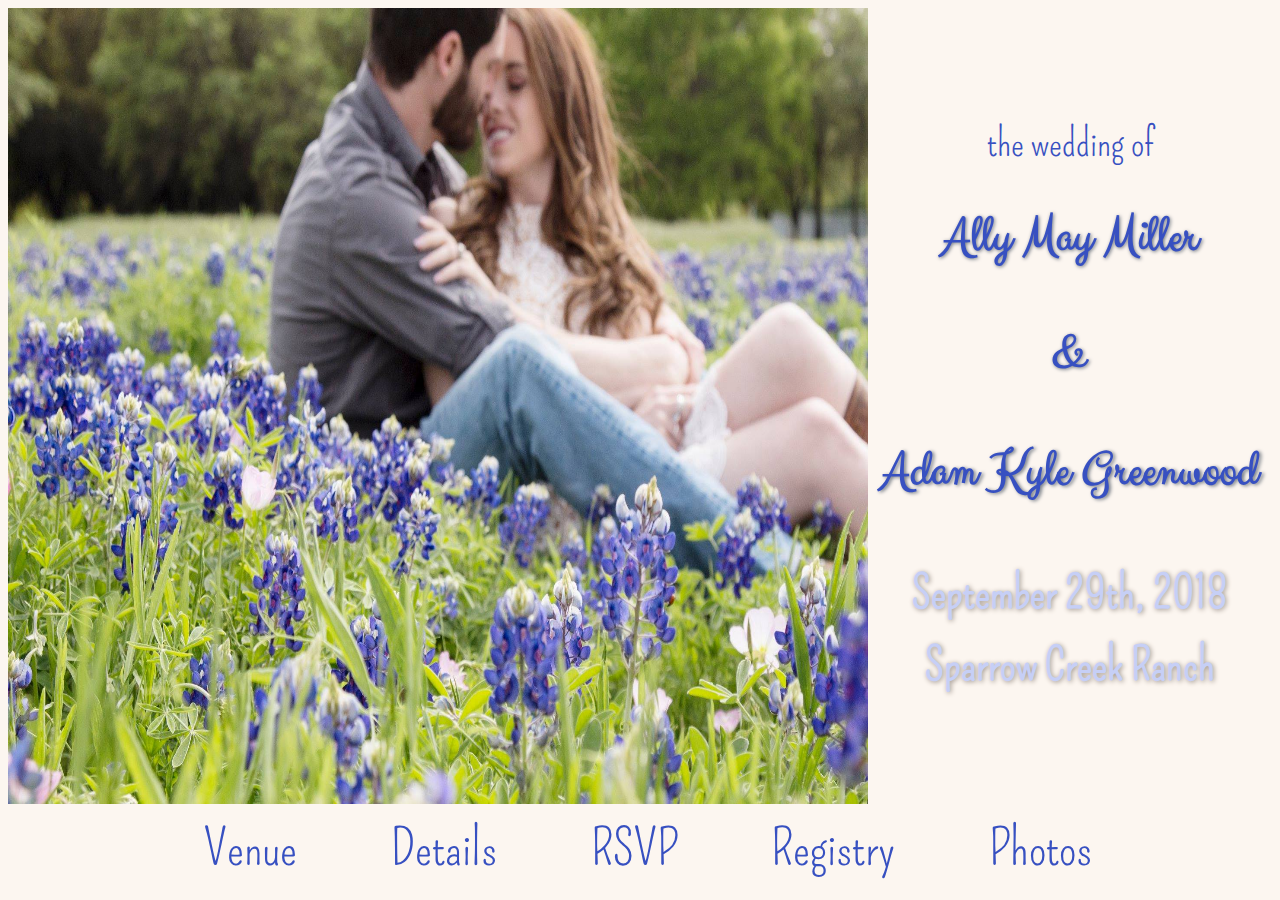
<file: index.html>
<html>
	<link rel="stylesheet" href="index.css">
	<title> Greenwoods Wedding </title>
	<link href="https://fonts.googleapis.com/css?family=Clicker+Script|Open+Sans+Condensed:300|Pompiere|Raleway|Saira+Extra+Condensed|Wire+One" rel="stylesheet">
	<meta name="viewport" content="width=device-width, initial-scale=1.0">
	<div class=head>
		<div class=flower>
			<img src="bluebonnet1.jpg" class=fill>
		</div>
		<div class=info>
			<div class=infoinner>
				<div class=weddingof>the wedding of</div>
				<h1>Ally May Miller<br>&<br>Adam Kyle Greenwood</h1>
				<h2 class=whenwhere>September 29th, 2018</h2>
				<h3 class=whenwhere>Sparrow Creek Ranch</h3>
			</div>
		</div>
	</div>
	<div class=navbar>
		<a class=navbutton href="venue.html">Venue</a>
		<a class=navbutton href="details2.html">Details</a>
		<a class=navbutton href="rsvp.html">RSVP</a>
		<a class=navbutton href="registry.html">Registry</a>
		<a class=navbutton href="photos.html">Photos</a>
	</div>
</html>
</file>
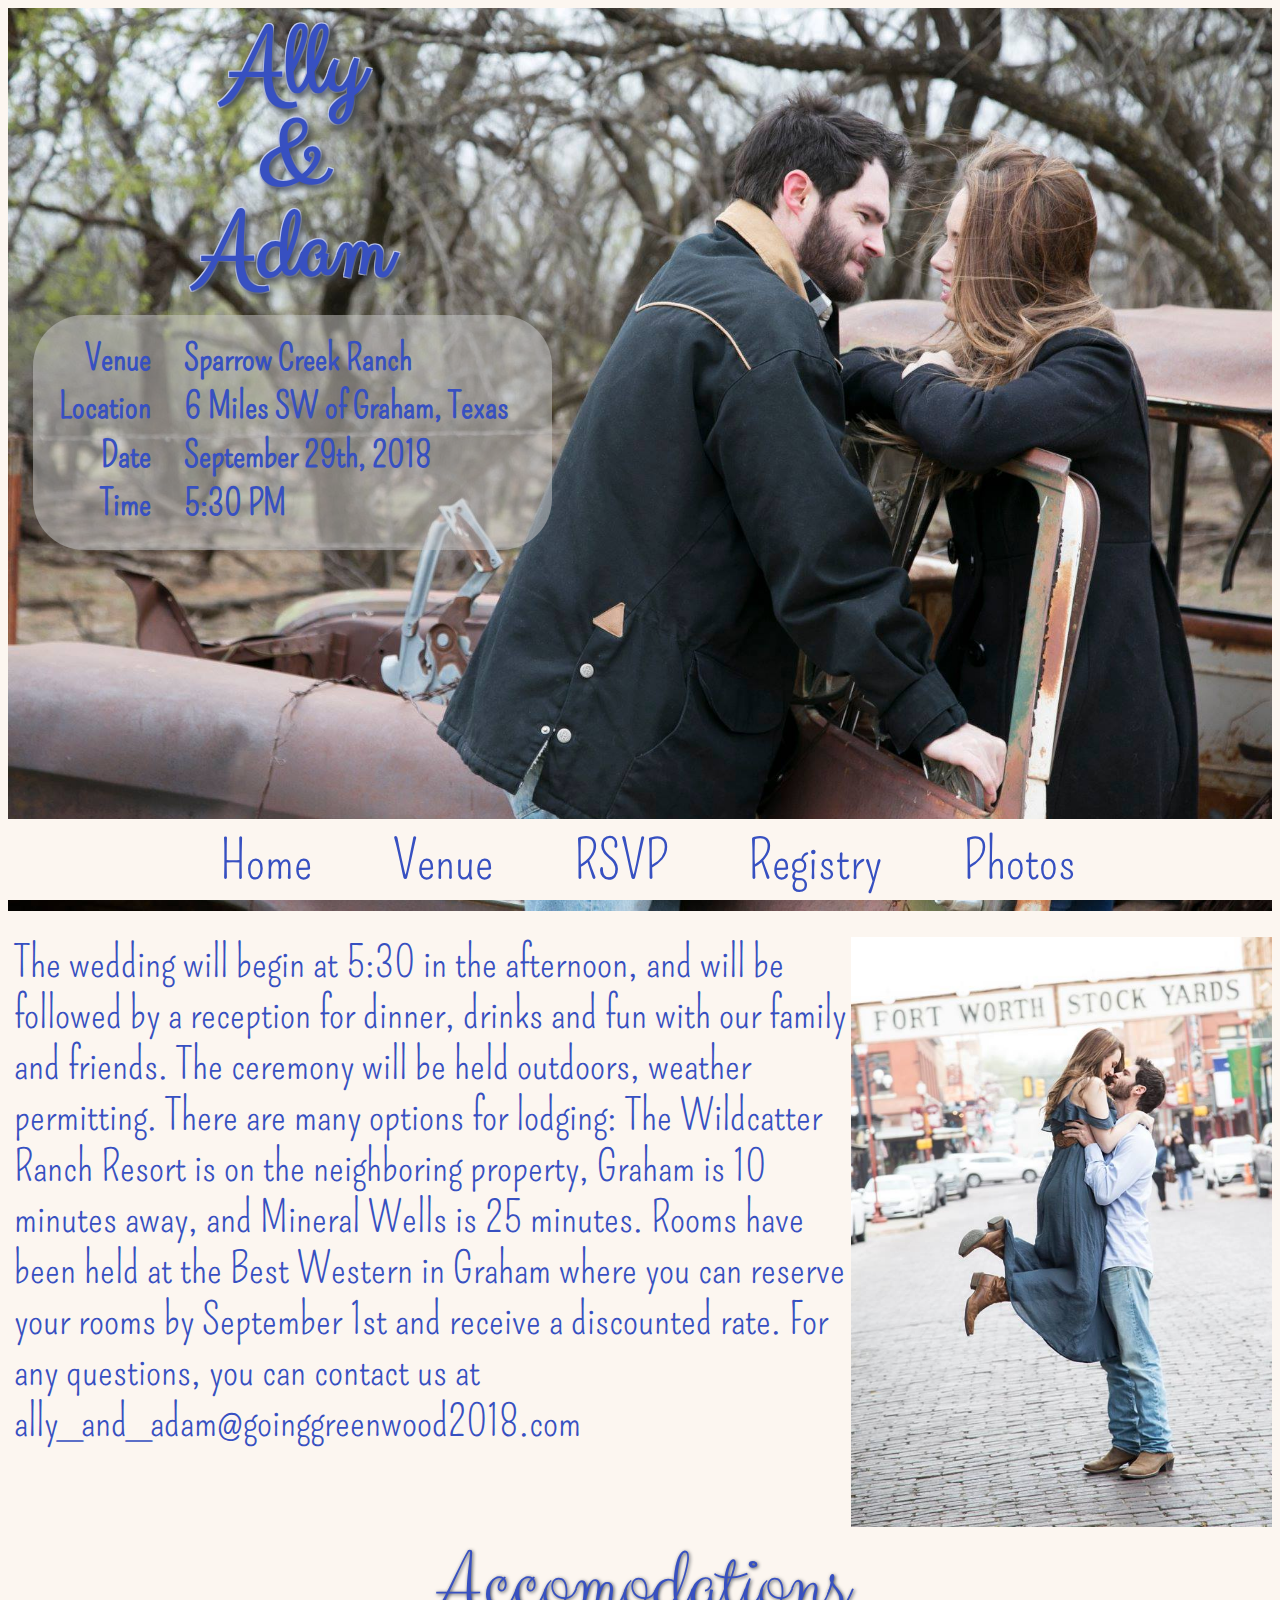
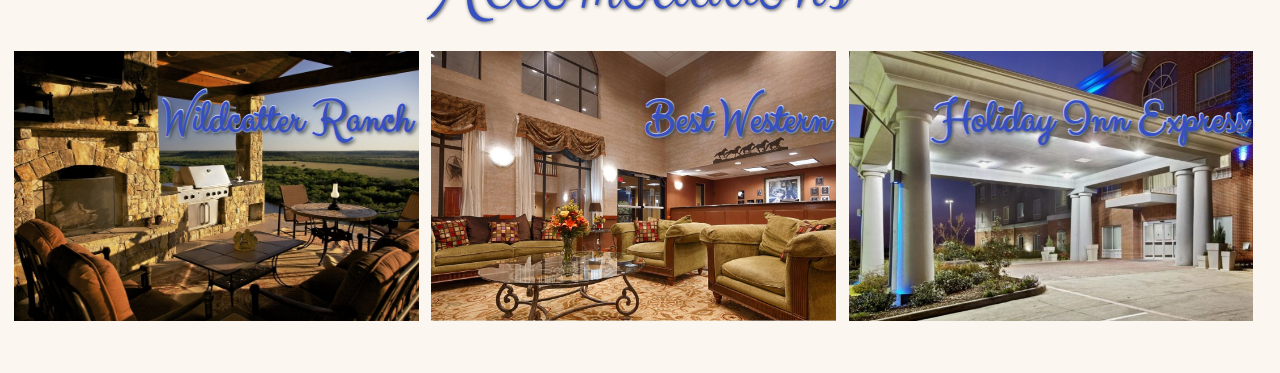
<file: details.html>
<html>
	<link rel="stylesheet" href="details2.css">
	<title> Greenwoods Wedding: Details </title>
	<link href="https://fonts.googleapis.com/css?family=Clicker+Script|Open+Sans+Condensed:300|Pompiere|Raleway|Saira+Extra+Condensed|Wire+One" rel="stylesheet">
	<meta name="viewport" content="width=device-width, initial-scale=1.0">
	<head>
		<div class=truck>
			<img src="photo14.jpg">
			<div class=imgtext>
				Ally<br>&<br>
				Adam<br>
			</div>	
			<div class=infoleft>
				<div class=textleft>
					Venue<br>
					Location<br>
					Date<br>
					Time<br>
				</div>
			</div>
			<div class=inforight>
				<div class=textright>
					<a href="https://www.sparrowcreekranch.com/" target="blank">
						Sparrow Creek Ranch<br>
					</a>
					<a href="https://www.google.com/maps/place/Sparrow+Creek+Ranch/@33.0083472,-98.4750188,15z/data=!4m5!3m4!1s0x0:0x576d571e271b98b5!8m2!3d33.0083472!4d-98.4750188" target="blank">
						6 Miles SW of Graham, Texas<br>
					</a>
					September 29th, 2018<br>
					5:30 PM
				</div>
			</div>
		</div>
	</head>
	<div class=lineone>
		<div class=paragraph>
			<p>
				The wedding will begin at 5:30 in the afternoon, and will be followed by a
				reception for dinner, drinks and fun with our family and friends. The ceremony
				will be held outdoors, weather permitting. There are many options for lodging:
				The Wildcatter Ranch Resort is on the neighboring property, Graham is 10 minutes away,
				and Mineral Wells is 25 minutes. Rooms have been held at the Best Western in Graham
				where you can reserve your rooms by September 1st and receive a discounted rate. For any
				questions, you can contact us at ally_and_adam@goinggreenwood2018.com
			</p>
		</div>
		<div class=sidephoto>
			<img src="photo13.jpg">
		</div>
	</div>
	<div class=accom>
		Accomodations
	</div>
	<div class=linetwo>
		<div class=accomsection>
			<a href="http://www.wildcatterranch.com/" target="blank">
				<img src="patio.jpg">
				<div class=accomlabel>
					Wildcatter Ranch
				</div>
			</a>
		</div>
		<div class=accomsection>
			<a href="https://www.bestwestern.com/en_US/book/hotels-in-graham/best-western-plus-graham-inn/propertyCode.44556.html" target="blank">
				<img src="bwgraham.jpg">
				<div class=accomlabel>
					Best Western
				</div>
			</a>
		</div>
		<div class=accomsection>
			<a href="https://www.ihg.com/holidayinnexpress/hotels/us/en/graham/rhptx/hoteldetail" target="blank">
				<img src="holidayinn.jpg">
				<div class=accomlabel>
					Holiday Inn Express
				</div>
			</a>
		</div>
	</div>
	<div class=navbar>
		<a class=navbutton href="index.html">Home</a>
		<a class=navbutton href="venue.html">Venue</a>
		<a class=navbutton href="rsvp.html">RSVP</a>
		<a class=navbutton href="registry.html">Registry</a>
		<a class=navbutton href="photos.html">Photos</a>
	</div>
</html>
</file>
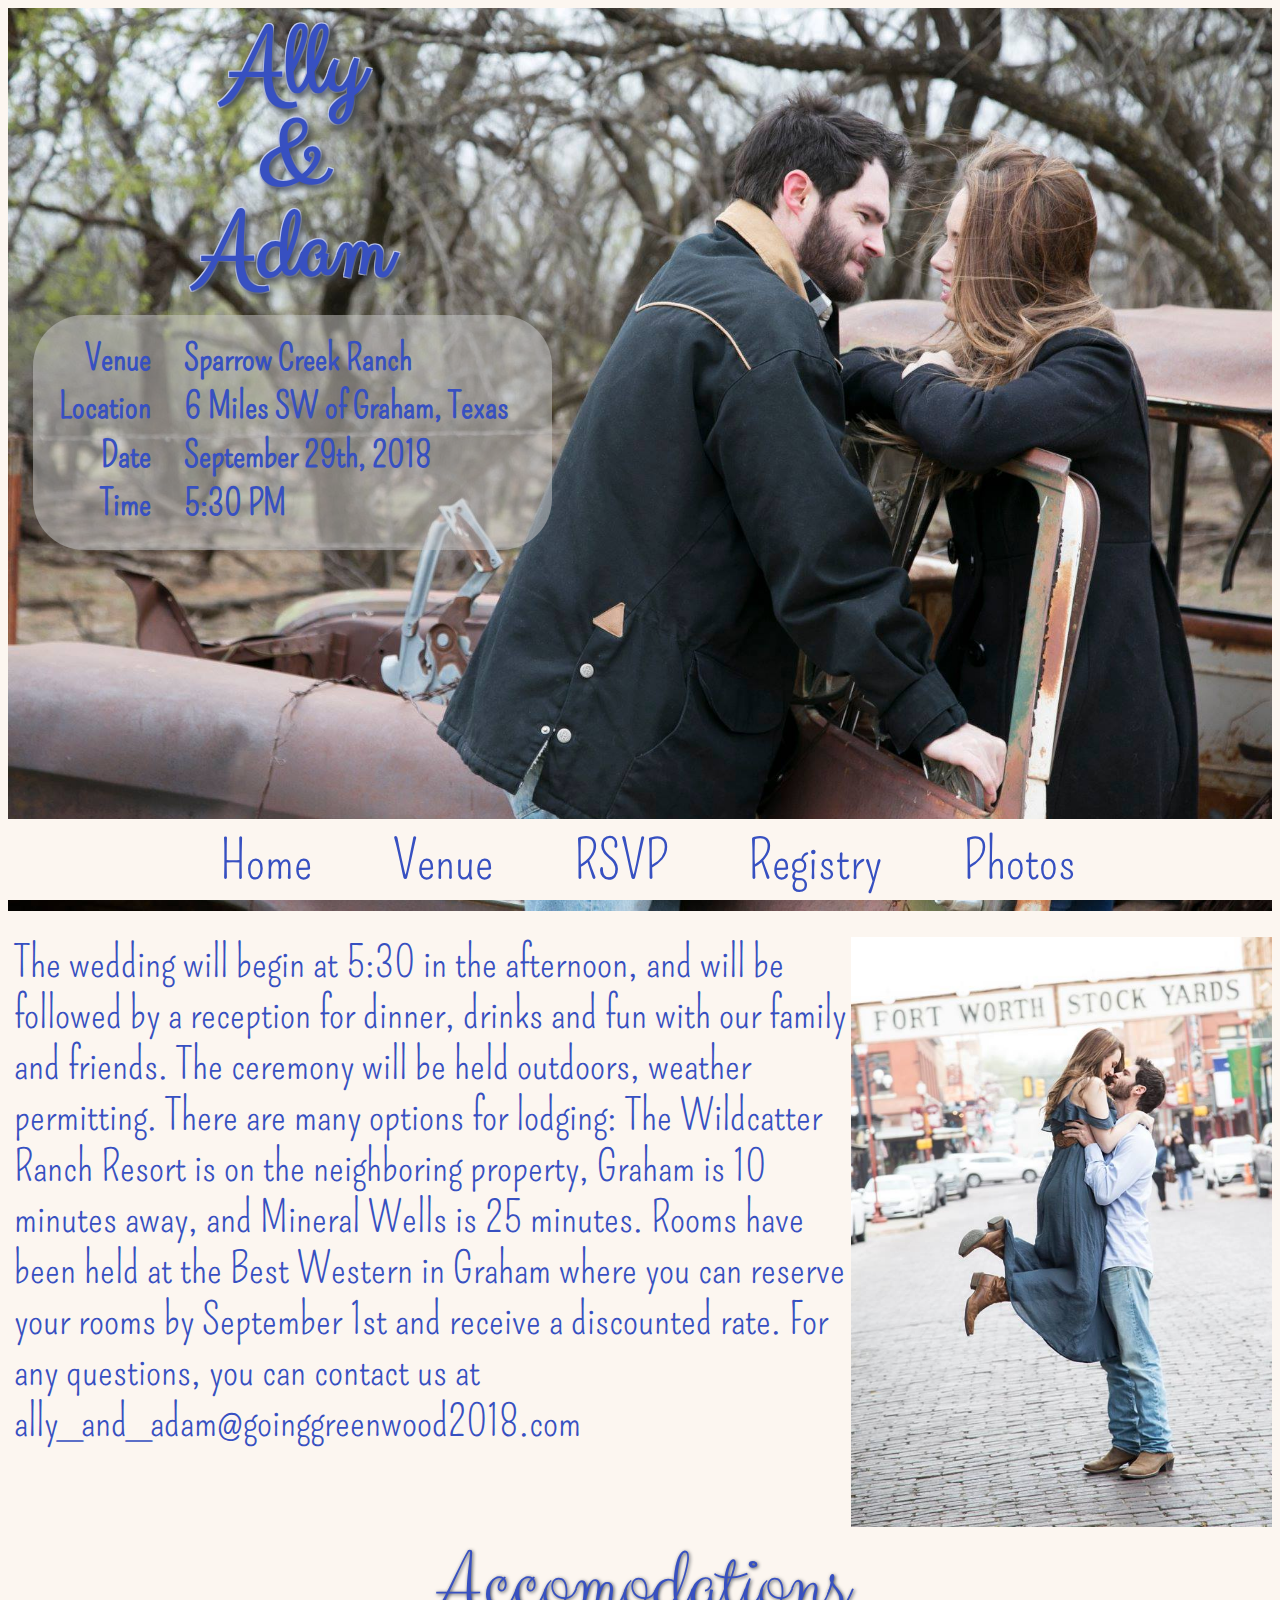
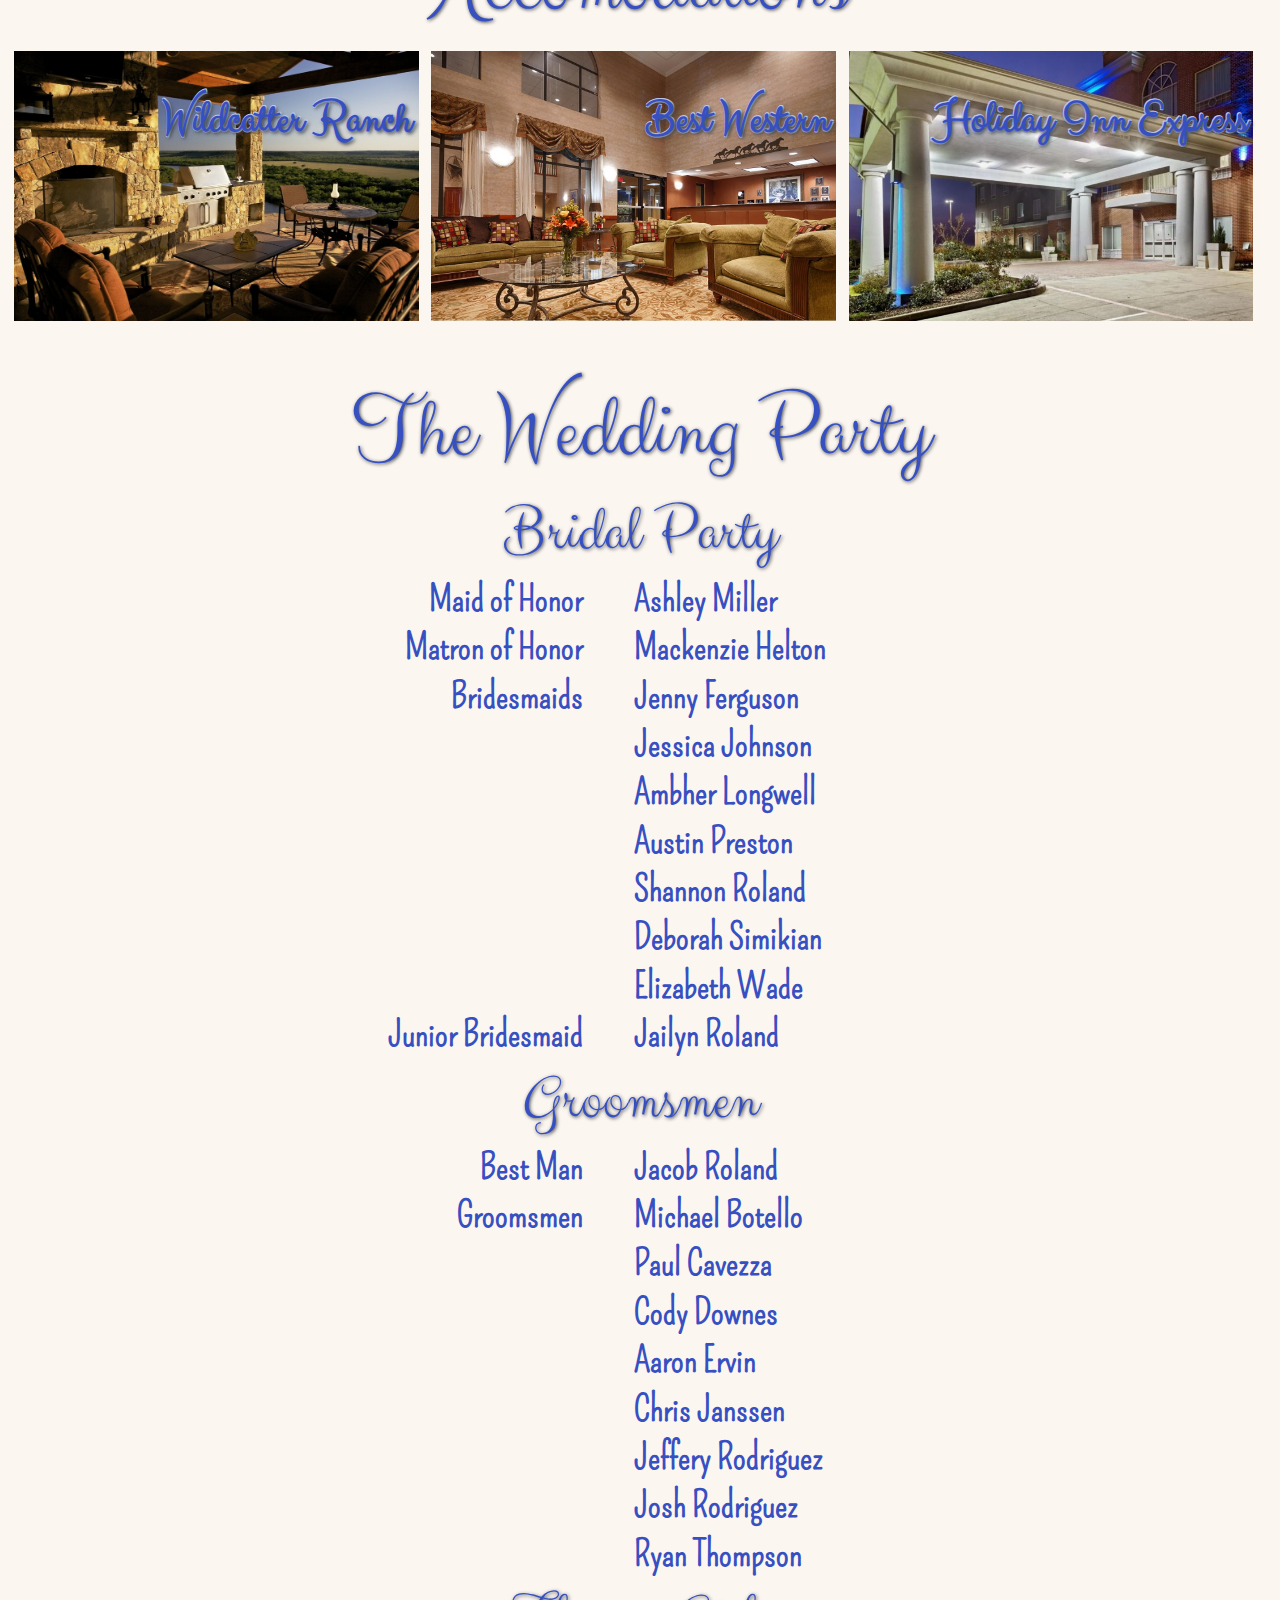
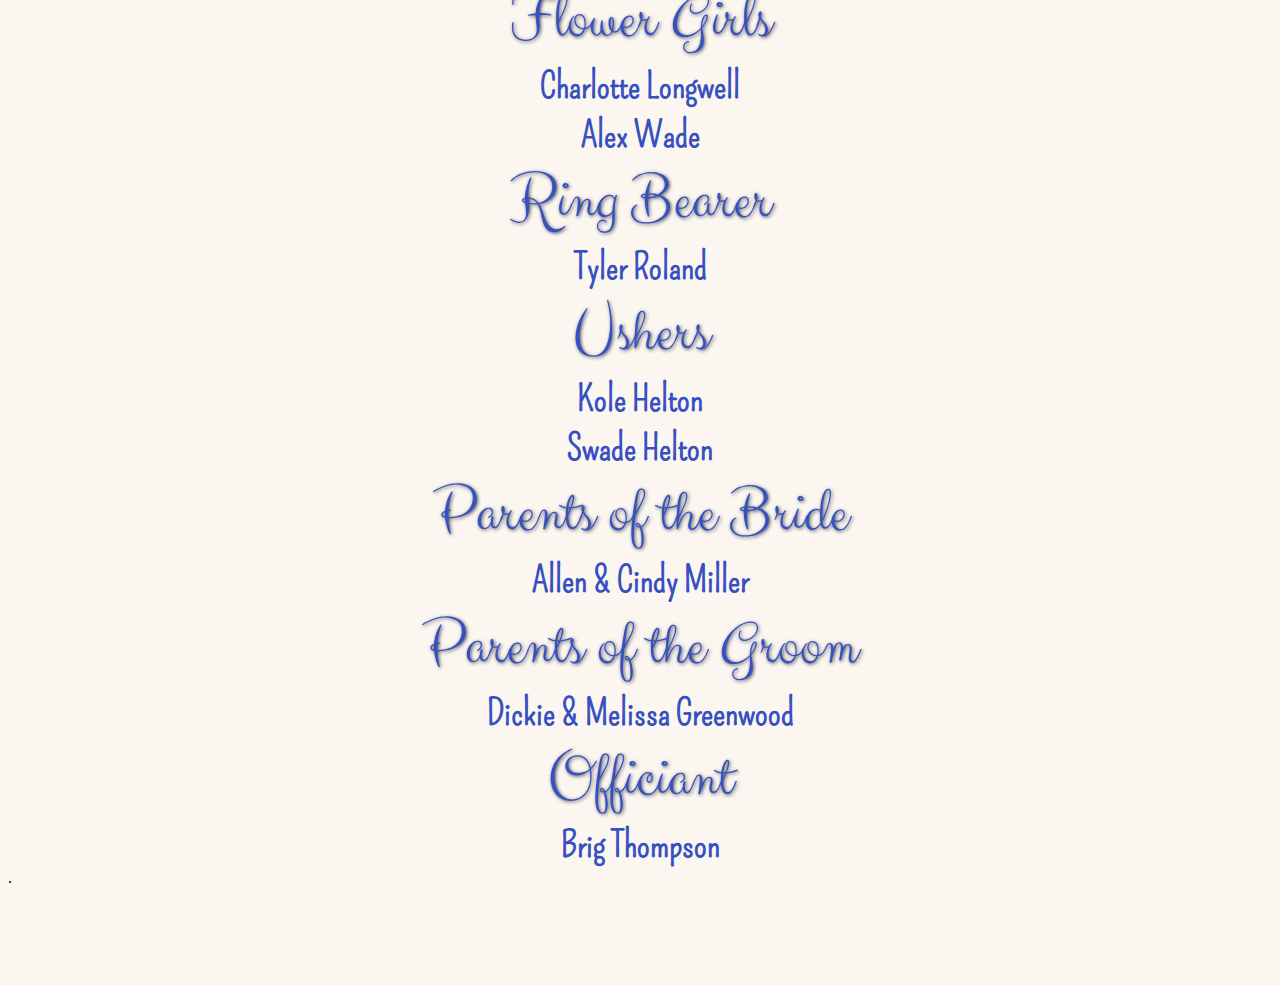
<file: details2.html>
<html>
	<link rel="stylesheet" href="details2.css">
	<title> Greenwoods Wedding: Details </title>
	<link href="https://fonts.googleapis.com/css?family=Clicker+Script|Open+Sans+Condensed:300|Pompiere|Raleway|Saira+Extra+Condensed|Wire+One" rel="stylesheet">
	<meta name="viewport" content="width=device-width, initial-scale=1.0">
	<head>
		<div class=truck>
			<img src="photo14.jpg">
			<div class=imgtext>
				Ally<br>&<br>
				Adam<br>
			</div>	
			<div class=infoleft>
				<div class=textleft>
					Venue<br>
					Location<br>
					Date<br>
					Time<br>
				</div>
			</div>
			<div class=inforight>
				<div class=textright>
					<a href="https://www.sparrowcreekranch.com/" target="blank">
						Sparrow Creek Ranch<br>
					</a>
					<a href="https://www.google.com/maps/place/Sparrow+Creek+Ranch/@33.0083472,-98.4750188,15z/data=!4m5!3m4!1s0x0:0x576d571e271b98b5!8m2!3d33.0083472!4d-98.4750188" target="blank">
						6 Miles SW of Graham, Texas<br>
					</a>
					September 29th, 2018<br>
					5:30 PM
				</div>
			</div>
		</div>
	</head>
	<div class=lineone>
		<div class=paragraph>
			<p>
				The wedding will begin at 5:30 in the afternoon, and will be followed by a
				reception for dinner, drinks and fun with our family and friends. The ceremony
				will be held outdoors, weather permitting. There are many options for lodging:
				The Wildcatter Ranch Resort is on the neighboring property, Graham is 10 minutes away,
				and Mineral Wells is 25 minutes. Rooms have been held at the Best Western in Graham
				where you can reserve your rooms by September 1st and receive a discounted rate. For any
				questions, you can contact us at ally_and_adam@goinggreenwood2018.com
			</p>
		</div>
		<div class=sidephoto>
			<img src="photo13.jpg">
		</div>
	</div>
	<div class=accom>
		Accomodations
	</div>
	<div class=linetwo>
		<div class=accomsection>
			<a href="http://www.wildcatterranch.com/" target="blank">
				<img src="patio.jpg">
				<div class=accomlabel>
					Wildcatter Ranch
				</div>
			</a>
		</div>
		<div class=accomsection>
			<a href="https://www.bestwestern.com/en_US/book/hotels-in-graham/best-western-plus-graham-inn/propertyCode.44556.html" target="blank">
				<img src="bwgraham.jpg">
				<div class=accomlabel>
					Best Western
				</div>
			</a>
		</div>
		<div class=accomsection>
			<a href="https://www.ihg.com/holidayinnexpress/hotels/us/en/graham/rhptx/hoteldetail" target="blank">
				<img src="holidayinn.jpg">
				<div class=accomlabel>
					Holiday Inn Express
				</div>
			</a>
		</div>
	</div>
	<div class=meet>The Wedding Party</div>
	<div class=party>Bridal Party</div>
	<div class=wedparty>
		<div class=titles>
			Maid of Honor<br>Matron of Honor<br>Bridesmaids<br><br><br><br><br><br><br>Junior Bridesmaid
		</div>
		<div class=names>
			Ashley Miller<br>Mackenzie Helton<br>Jenny Ferguson<br>Jessica Johnson<br>Ambher Longwell<br>
			Austin Preston<br>Shannon Roland<br>Deborah Simikian<br>Elizabeth Wade<br>Jailyn Roland
		</div>
	</div>
	<div class=party>Groomsmen</div>
	<div class=wedparty>
		<div class=titles>
			Best Man<br>Groomsmen<br><br><br><br><br><br><br><br>
		</div>
		<div class=names>
			Jacob Roland<br>Michael Botello<br>Paul Cavezza<br>Cody Downes<br>Aaron Ervin<br>Chris Janssen<br>Jeffery Rodriguez<br>Josh Rodriguez<br>Ryan Thompson<br>
		</div>
	</div>
	<div class=party>Flower Girls</div>
		<div class=partynames>Charlotte Longwell<br>Alex Wade</div>
	<div class=party>Ring Bearer</div>
		<div class=partynames>Tyler Roland</div>
	<div class=party>Ushers</div>
		<div class=partynames>Kole Helton<br>Swade Helton</div>
	<div class=party>Parents of the Bride</div>
		<div class=partynames>Allen & Cindy Miller</div>
	<div class=party>Parents of the Groom</div>
		<div class=partynames>Dickie & Melissa Greenwood</div>
	<div class=party>Officiant</div>
		<div class=partynames>Brig Thompson</div>
	<div class=blankspace>.</div>
	<div class=navbar>
		<a class=navbutton href="index.html">Home</a>
		<a class=navbutton href="venue.html">Venue</a>
		<a class=navbutton href="rsvp.html">RSVP</a>
		<a class=navbutton href="registry.html">Registry</a>
		<a class=navbutton href="photos.html">Photos</a>
	</div>
</html>
</file>
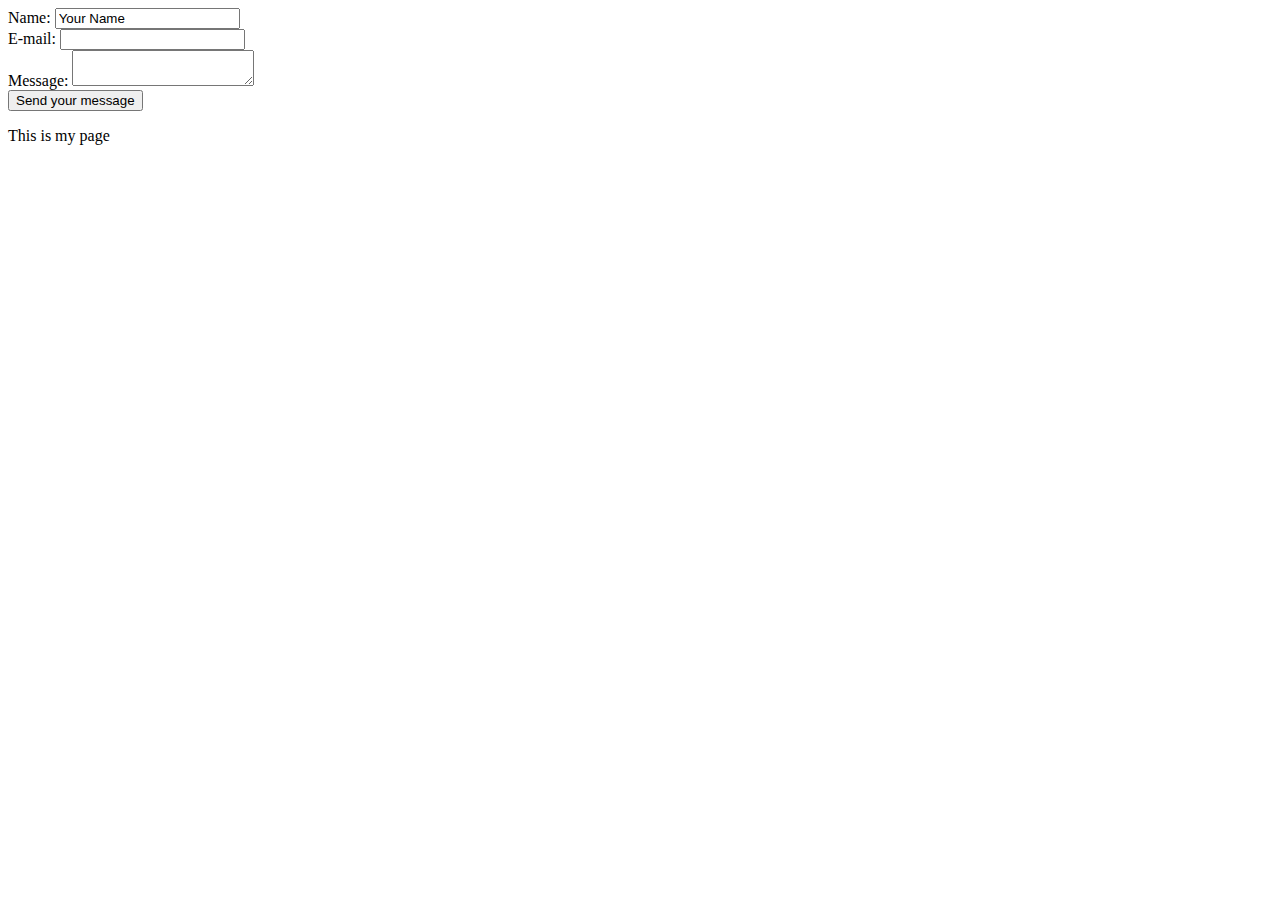
<file: formtest.html>
<!DOCTYPE html>
<html>
  <head>
    <meta charset="utf-8">
    <title>My test page</title>
  </head>
  <body>
	<form action="formtest.php" method="post">
		<div>
			<label for="name">Name:</label>
			<input type="text" id="name" name="user_name" value="Your Name">
		</div>
		<div>
			<label for="mail">E-mail:</label>
			<input type="email" id="mail" name="user_mail">
		</div>
		<div>
			<label for="msg">Message:</label>
			<textarea id="msg" name="user_message"></textarea>
		</div>
		<div class="button">
			<button type="submit">Send your message</button>
		</div>
	</form>
    <p>This is my page</p>
  </body>
</html>
</file>
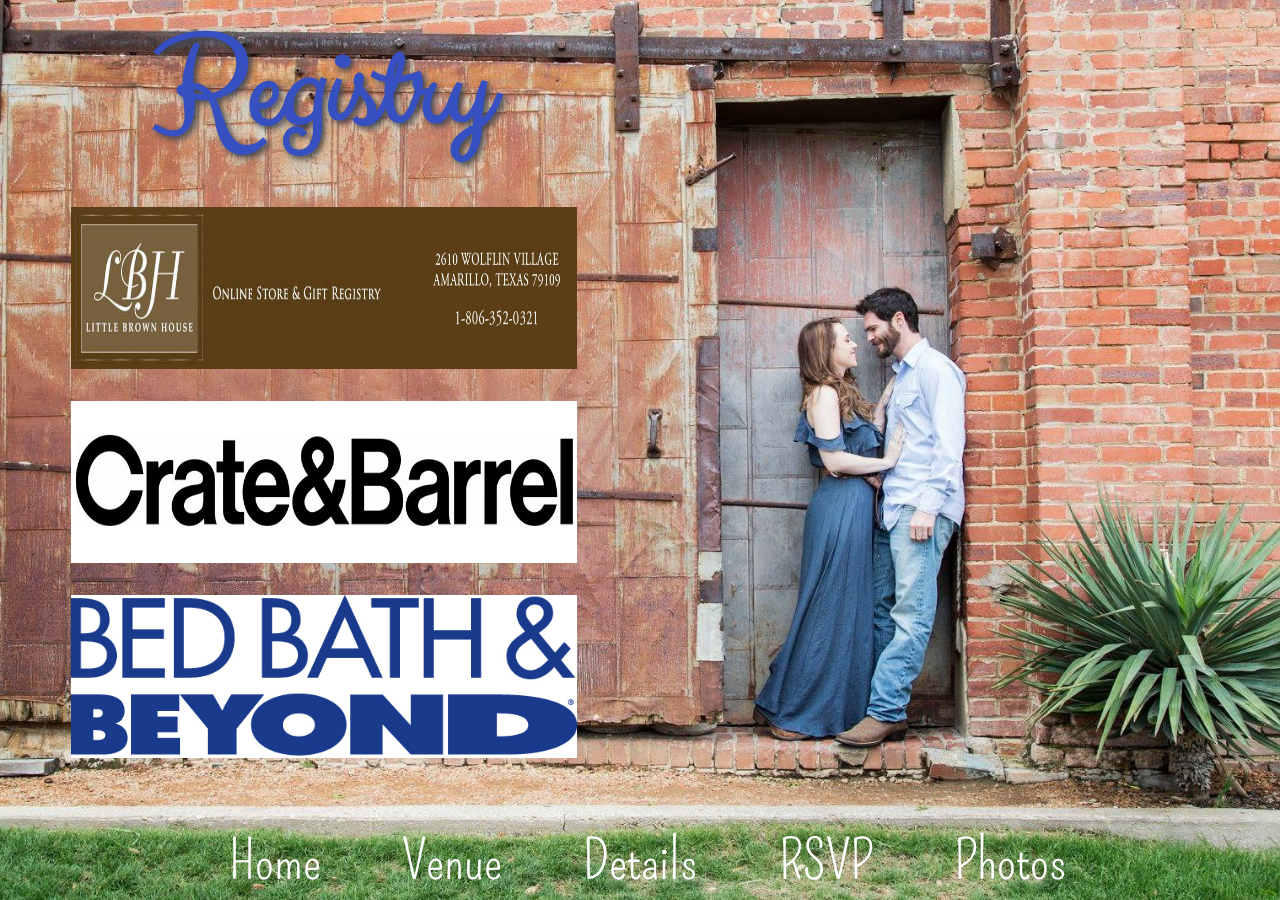
<file: registry.html>
<html>
	<link rel="stylesheet" href="registry.css">
	<title> Greenwoods Wedding </title>
	<link href="https://fonts.googleapis.com/css?family=Clicker+Script|Open+Sans+Condensed:300|Pompiere|Raleway|Saira+Extra+Condensed|Wire+One" rel="stylesheet">
	<meta name="viewport" content="width=device-width, initial-scale=1.0">
	<div class=container>
		<head>
			<h1>Registry</h1>
		</head>
		<a class=registry href="https://www.littlebrownhouseamarillo.com/registry.cfm/Miller_Greenwood/September-29-2018" target="blank">
			<img src="lbhamarillo.jpg">
		</a>
		<a class=registry href="https://www.crateandbarrel.com/gift-registry/ally-miller-and-adam-greenwood/r5829643" target="blank">
			<img src="crateandbarrel.jpg">
		</a>
		<a class=registry href="https://www.bedbathandbeyond.com/store/giftregistry/view_registry_guest.jsp?pwsToken=&eventType=Wedding&inventoryCallEnabled=true&registryId=545745284&pwsurl=&searchParam=Greenwood" target="blank">
			<img src="bedbathbeyond.jpg">
		</a>
	</div>
	<div class=navbar>
		<a class=navbutton href="index.html">Home</a>
		<a class=navbutton href="venue.html">Venue</a>
		<a class=navbutton href="details2.html">Details</a>
		<a class=navbutton href="rsvp.html">RSVP</a>
		<a class=navbutton href="photos.html">Photos</a>
	</div>
</html>
</file>
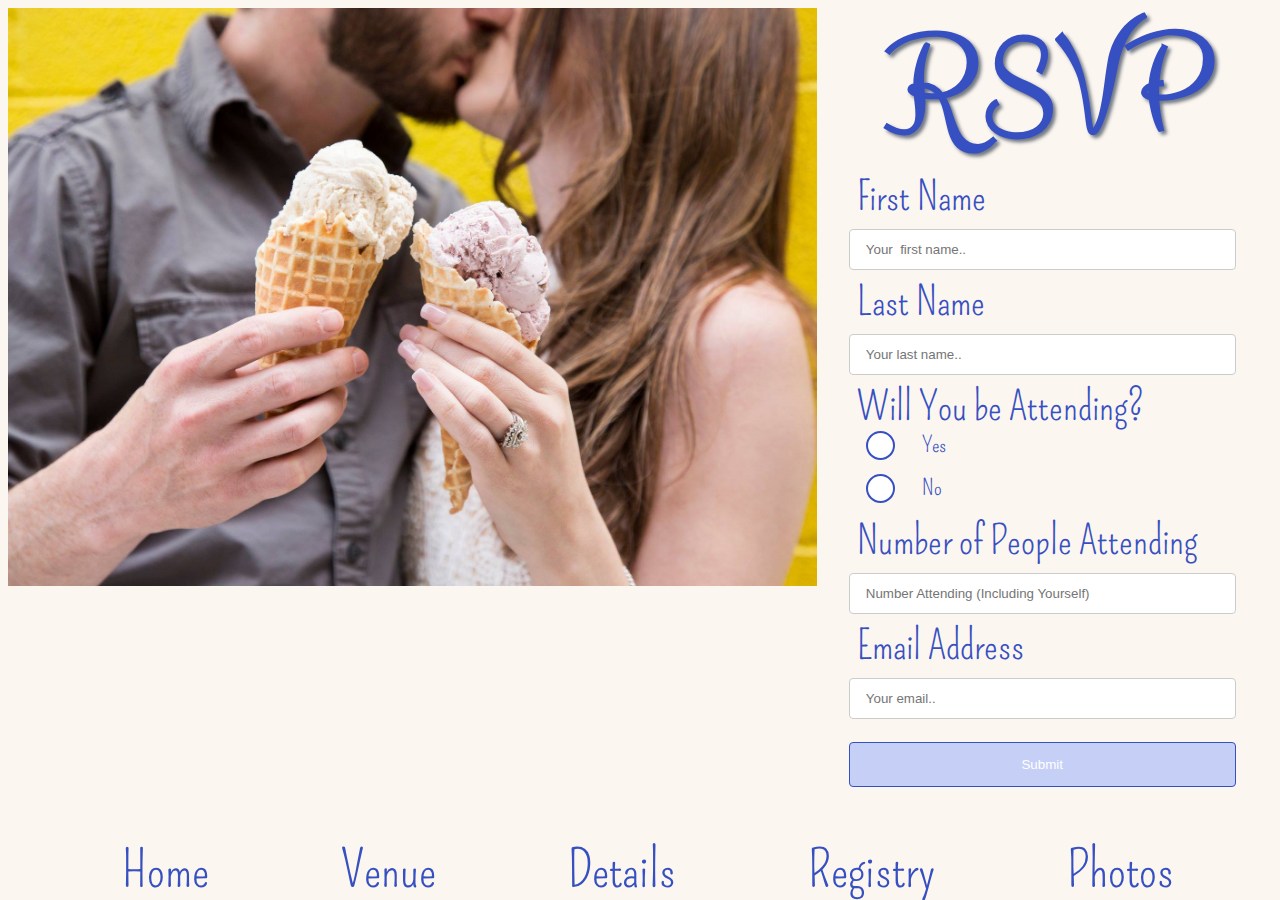
<file: rsvp.html>
<!DOCTYPE html>
<html>
	<link rel="stylesheet" href="rsvp.css">
	<meta name="viewport" content="width=device-width, initial-scale=1.0">
	<title>Greenwoods Wedding: RSVP</title>
	<link href="https://fonts.googleapis.com/css?family=Clicker+Script|Open+Sans+Condensed:300|Pompiere|Raleway|Saira+Extra+Condensed|Wire+One" rel="stylesheet">
	<div class=ice>
		<img src="icecream.jpg">	
	</div>
	<body>
		<div class=form>
			<form action="rsvpform.php" method="post">
				<h5>RSVP</h5>
				<label for="fname">First Name</label>
				<input type="text" id="fname" name="firstname" placeholder="Your  first name.." required>
				<label for="lname">Last Name</label>
				<input type="text" id="lname" name="lastname" placeholder="Your last name.." required>				
				<label> Will You be Attending? </label>
				<label class="container">Yes
					<input type="radio" name="radio" value="yes" required>
					<span class="checkmark"></span>
				</label>
				<label class="container">No
					<input type="radio" name="radio" value="no" required>
					<span class="checkmark"></span>
				</label>
							 		
				<label for="hcount">Number of People Attending</label>
				<input type="number" id="fname" name="headcount" placeholder="Number Attending (Including Yourself)">
				<label for="email">Email Address</label>
				<input type="text" id="email" name="email" placeholder="Your email.." required>
				<input type="submit" value="Submit">
			</form>
		</div>	
	</body>
	<div class=navbar>
		<a class=navbutton href="index.html">Home</a>
		<a class=navbutton href="venue.html">Venue</a>
		<a class=navbutton href="details2.html">Details</a>
		<a class=navbutton href="registry.html">Registry</a>
		<a class=navbutton href="photos.html">Photos</a>
	</div>
</html>
</file>
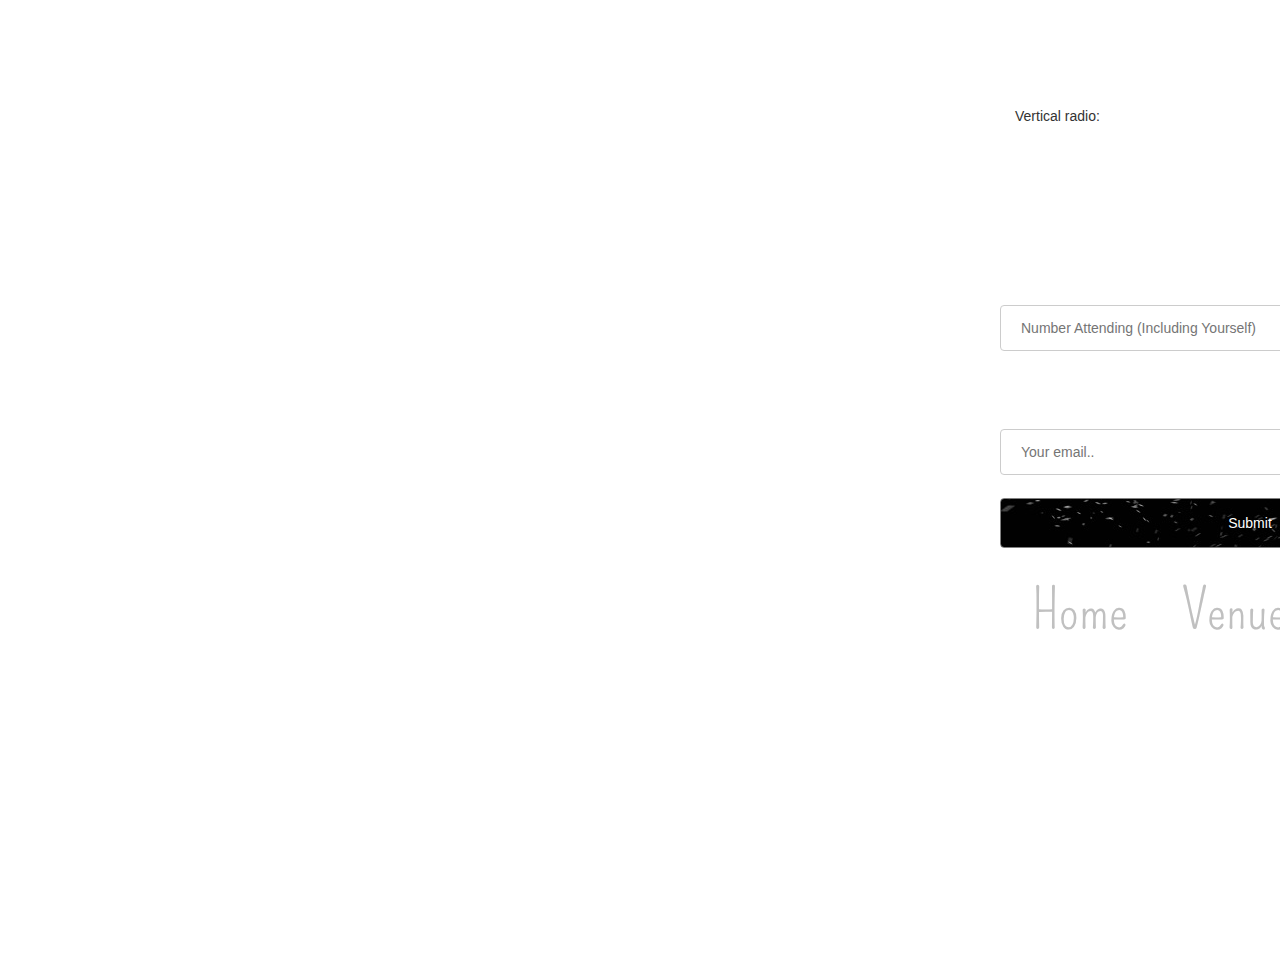
<file: rsvp2.html>
<!DOCTYPE html>
<html>
	<head>
		<meta charset="utf-8">
		<title>Greenwoods Wedding: RSVP</title>
		<link rel="stylesheet" href="rsvp2.css">
		<link href="https://fonts.googleapis.com/css?family=Clicker+Script|Open+Sans+Condensed:300|Pompiere|Raleway|Saira+Extra+Condensed|Wire+One" rel="stylesheet">
	</head>
	<body>
		<h5>RSVP</h5>
		<div class=form>
			<form action="sorry.html">
				<label for="fname">First Name</label>
				<input type="text" id="fname" name="firstname" placeholder="Your name..">
				<label for="lname">Last Name</label>
				<input type="text" id="lname" name="lastname" placeholder="Your last name..">				
				<div class="attendform">				
					<label for="rsvpattend">Will You be Attending?</label>
					<link href="//netdna.bootstrapcdn.com/bootstrap/3.1.0/css/bootstrap.min.css" rel="stylesheet">
					<link href="//netdna.bootstrapcdn.com/font-awesome/4.0.3/css/font-awesome.min.css" rel="stylesheet">
					<script src="https://code.jquery.com/jquery-2.1.0.js"></script>
					<script src="//netdna.bootstrapcdn.com/bootstrap/3.1.0/js/bootstrap.min.js"></script>
					<div class="container">
					  <div class="row">
						<div class="col-xs-12">
						  <br> Vertical radio:
						  <br>
						  <div class="btn-group btn-group-vertical" data-toggle="buttons">
							<label class="btn active">
							  <input type="radio" name='gender1'><i class="fa fa-circle-o fa-2x"></i><i class="fa fa-dot-circle-o fa-2x"></i> <span>Yes</span>
							</label>
							<label class="btn">
							  <input type="radio" name='gender1'><i class="fa fa-circle-o fa-2x"></i><i class="fa fa-dot-circle-o fa-2x"></i><span> No</span>
							</label>
						  </div>
						</div>
					  </div>		
				</div>			
				<label for="hcount">Number of People Attending</label>
				<input type="number" id="fname" name="headcount" placeholder="Number Attending (Including Yourself)" min=1>
				<label for="email">Email Address</label>
				<input type="text" id="email" name="email_add" placeholder="Your email..">
				<input type="submit" value="Submit">
			</form>
		</div>
		<div class=nav>
			<a class=home href="index.html">Home</a>
			<a class=venue href="venue.html">Venue</a>
			<a class=details href="details.html">Details</a>
		</div>
		
	</body>
</html>
</file>
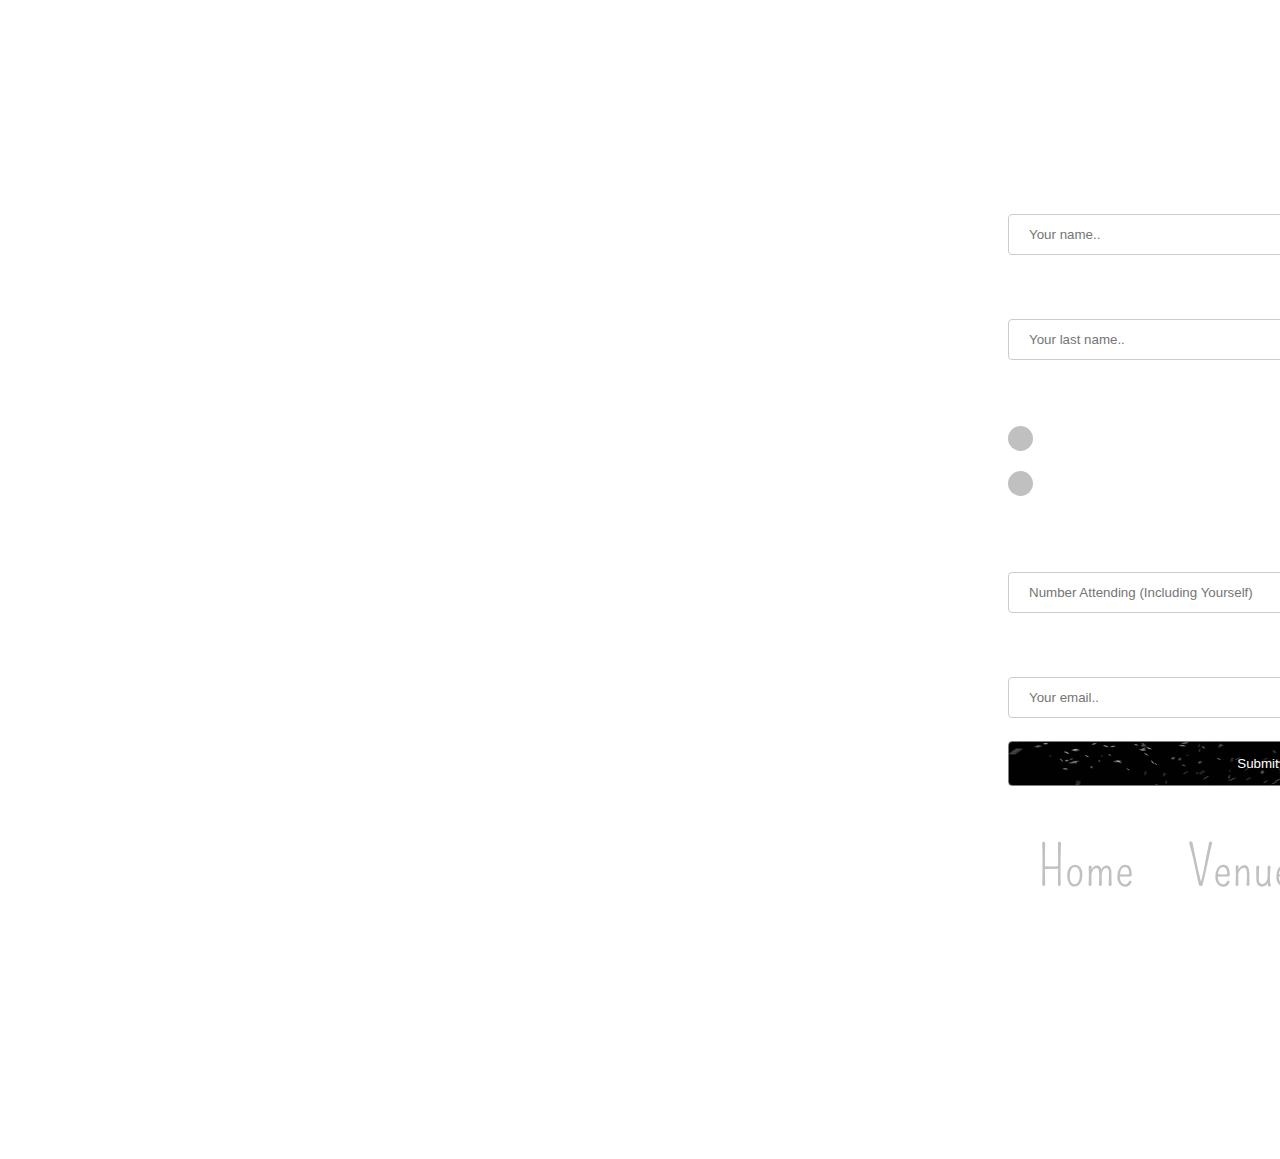
<file: rsvp3.html>
<!DOCTYPE html>
<html>
	<head>
		<meta charset="utf-8">
		<title>Greenwoods Wedding: RSVP</title>
		<link rel="stylesheet" href="rsvp3.css">
		<link href="https://fonts.googleapis.com/css?family=Clicker+Script|Open+Sans+Condensed:300|Pompiere|Raleway|Saira+Extra+Condensed|Wire+One" rel="stylesheet">
	</head>
	<body>
		<h5>RSVP</h5>
		<div class=form>
			<form action="sorry.html">
				<label for="fname">First Name</label>
				<input type="text" id="fname" name="firstname" placeholder="Your name..">
				<label for="lname">Last Name</label>
				<input type="text" id="lname" name="lastname" placeholder="Your last name..">				
				<div class=buttoncontainer>
					<label for="attend">Will You be Attending?</label>
					<label class="container">Yes
					  <input type="radio" name="radio">
					  <span class="checkmark"></span>
					</label>
					<label class="container">No
					  <input type="radio" name="radio">
					  <span class="checkmark"></span>
					</label>

				</div>			 		
				<label for="hcount">Number of People Attending</label>
				<input type="number" id="fname" name="headcount" placeholder="Number Attending (Including Yourself)" min=1>
				<label for="email">Email Address</label>
				<input type="text" id="email" name="email_add" placeholder="Your email..">
				<input type="submit" value="Submit">
			</form>
		</div>
		<div class=nav>
			<a class=home href="index.html">Home</a>
			<a class=venue href="venue.html">Venue</a>
			<a class=details href="details.html">Details</a>
		</div>
		
	</body>
</html>
</file>
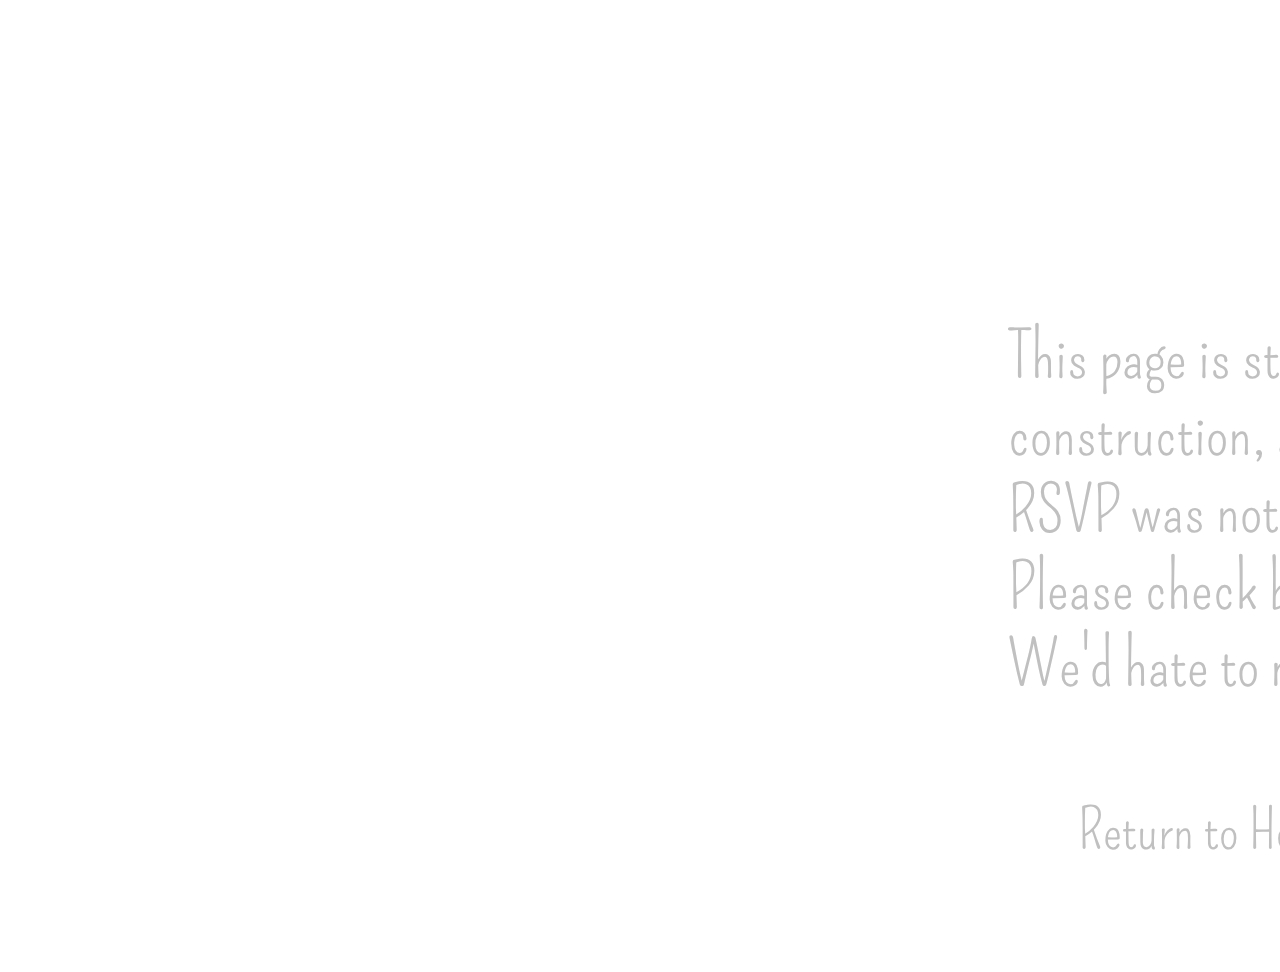
<file: sorry.html>
<!DOCTYPE html>
<html>
	<head>
		<meta charset="utf-8">
		<title>Greenwoods Wedding: Sorry</title>
		<link rel="stylesheet" href="sorry.css">
		<link href="https://fonts.googleapis.com/css?family=Clicker+Script|Open+Sans+Condensed:300|Pompiere|Raleway|Saira+Extra+Condensed|Wire+One" rel="stylesheet">
	</head>
	<body>
		<h5>We're sorry, but you're a little early!</h5>
		<p>
		This page is still under construction, and your RSVP was not recorded. 
		Please check back soon. We'd hate to miss you!
		<div class=nav>
			<a class=home href="index.html">Return to Home</a>
		</div>
		
	</body>
</html>
</file>
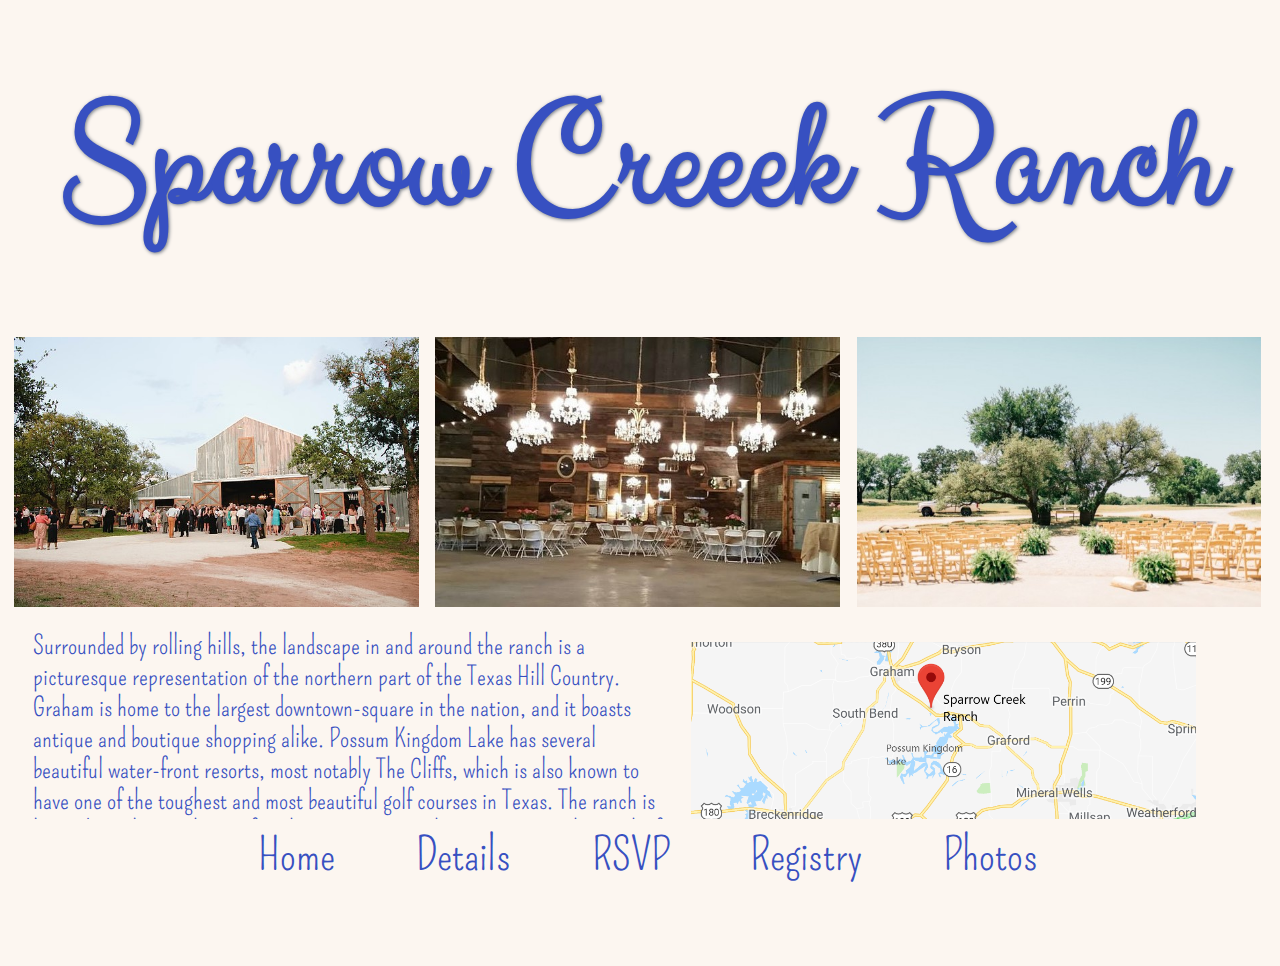
<file: venue.html>
<html>
	<link rel="stylesheet" href="venue.css">
	<title> Greenwoods Wedding: Venue </title>
	<link href="https://fonts.googleapis.com/css?family=Clicker+Script|Open+Sans+Condensed:300|Pompiere|Raleway|Saira+Extra+Condensed|Wire+One" rel="stylesheet">
	<meta name="viewport" content="width=device-width, initial-scale=1.0">
	<head>
		<h1>Sparrow Creeek Ranch</h1>
		<img class=site src="sparrowcreek1.jpg">
		<img class=site src="sparrowcreek2.jpg">
		<img class=site src="sparrowcreek3.jpg">
	</head>
	<p class=par>
		Surrounded by rolling hills, the landscape in and around the ranch is a picturesque 
		representation of the northern part of the Texas Hill Country. Graham is home to the 
		largest downtown-square in the nation, and it boasts antique and boutique shopping 
		alike. Possum Kingdom Lake has several beautiful water-front resorts, most notably 
		The Cliffs, which is also known to have one of the toughest and most beautiful golf 
		courses in Texas. The ranch is located 6 miles southeast of Graham, Texas on Highway 16, just to the south 
		of the nearby Wildcatter Ranch.
	</p>
	<a href="https://www.google.com/maps/place/Sparrow+Creek+Ranch/@33.0083472,-98.4750188,15z/data=!4m5!3m4!1s0x0:0x576d571e271b98b5!8m2!3d33.0083472!4d-98.4750188" target="blank">
		<img class=map src="map.png">
	</a>
	<div class=navbar>
		<a class=navbutton href="index.html">Home</a>
		<a class=navbutton href="details2.html">Details</a>
		<a class=navbutton href="rsvp.html">RSVP</a>
		<a class=navbutton href="registry.html">Registry</a>
		<a class=navbutton href="photos.html">Photos</a>
	</div>

</html>
</file>
<file: index.css>
html{
	background: #FCF6F0
}
.fill {
	width: 100%;
	height: 100%;
}
.head {
	height: 90%;
	margin-bottom: 0;
}
.weddingof {
	font-family: 'Pompiere', cursive;
	font-size: 3vw;
	color: #3750C1;
	text-align: center;
	margin-bottom: 1vw;
}
h1 {
	color: #3750C1;
	font-family: 'Clicker Script', cursive;
	font-size: 4vw;
	text-align: center;
	margin-top: 0;
	margin-bottom: 4vh;
	line-height: 13vh;
	text-shadow: 0.1vw 0.1vw 0.3vw #717882;
}
h2 {
	margin-top: 0px;
	text-align: center;
	margin-bottom: 2vh;
	text-shadow: 0.1vw 0.1vw 0.4vw #9b9088;
}
.cursivehead {
	font-family: 'Pompiere', cursive;
	color: #C6CFF6;
}
h3 {
	margin-top: 0px;
	text-align: center;
	margin-bottom: 0px;
	text-shadow: 0.1vw 0.1vw 0.4vw #9b9088;
}
.flower {
	margin-top: 0px;
	float: left;
	width: 68%;
	height: 100%;
}
.info {
	position: relative;
	float: left;
	width: 32%;
	height: 100%;
}
.infoinner {
	position: absolute;
	top: 50%;
	-webkit-transform: translateY(-50%);
	-ms-transform: translateY(-50%);
	transform: translateY(-50%);
	width: 100%;
}
.whenwhere {
	color: #C6CFF6;
	font-family: 'Pompiere', cursive;
	font-size: 3.5vw;
}
.navbar {
	margin: auto;
	text-align: center;
	background-color: #FCF6F0;
	height: 9%;
	position: fixed;
	width: 100%;
	bottom: 0;
	padding-top: 1vh;
}

.navbutton{
	margin: 3.5vw;
	color: #3750C1;
	text-decoration: none;
	font-family: 'Pompiere', cursive;
	font-size: 5.5vh;
}
@media screen and (max-width:800px) {
	head {
		height: auto;
	}
	.flower {
		width: 100%;
		height: auto;
		margin-bottom: 0
	}
	.info {
		width: 100%;
		margin-top: 5%;
		height: auto;
	}
	.infoinner{
		transform: translateY(0%);
		margin-bottom: 13vh;
	}
	.fill {
		width: 100%;
		height: auto;
	}
	.navbutton {
		font-size: 5.5vw;
		margin: 2.5vw;
	}
	.navbar {
		height: 7%;
		padding-top: 3vh;
	}
  .whenwhere {
	 font-size: 8vw;
	 margin-top: 3%;
  }
  h1 {
	  font-size: 10vw;
	  margin-bottom: 5%;
	  line-height: 120%;
	  text-shadow: 0.4vw 0.4vw 0.5vw #717882;
  }
  .weddingof {
	  margin-top: 0;
	  font-size: 8vw;
  }
  h2 {
	  text-shadow: 0.1vw 0.1vw 0.7vw #717882;
	  line-height: 80%;
  }
   h3 {
	  text-shadow: 0.1vw 0.1vw 0.7vw #717882;
	  line-height: 80%;
  }
}
a:hover {
	color:#C6CFF6;
}
</file>
<file: details2.css>
html{
	background: #FCF6F0
}
img{ 
	width: 100%;
	height: auto;
}
.truck{
	position:relative;
}
.imgtext {
	text-align: center;
	position: absolute;
	color: #3750C1;
	font-family: 'Clicker Script', cursive;
	font-weight: bold;
	font-size: 8vw;
	text-shadow: 0.3vw 0.3vw 0.5vw #3e444c,
				 -0.08vw -0.08vw 0 #C6CFF6,
				 0.08vw -0.08vw 0 #C6CFF6,
				 -0.08vw 0.08vw 0 #C6CFF6,
				 0.08vw 0.08vw 0 #C6CFF6;
	top: 1vw;
	left: 15%;
	line-height: 90%;
}
.infoleft {
	position: absolute;
	top: 34%;
	bottom:40%;
	left: 2%;
	float: left;
	width: 11%;
	background: rgba(204, 204, 204, 0.5);
	padding-top: 1.5%;
	border-top-left-radius: 4vw;
	border-bottom-left-radius: 4vw;
}
.inforight{
	position: absolute;
	left: 13%;
	top: 34%;
	bottom: 40%;
	width: 30%;
	text-align: left;
	padding-top: 1.5%;
	background: rgba(204, 204, 204, 0.5);
	border-top-right-radius: 4vw;
	border-bottom-right-radius: 4vw;
}

.textleft {
	position: absolute;
	text-align: right;
	right: 15%;
	color: #3750C1;
	font-family: 'Pompiere', cursive;
	font-size: 2.8vw;
	font-weight: bold;
	line-height: 135%;
	-webkit-text-size-adjust: none;
}
.textright {
	position: absolute;
	left: 3%;
	color: #3750C1;
	font-family: 'Pompiere', cursive;
	font-size: 2.8vw;
	font-weight: bold;
	line-height: 135%;
	-webkit-text-size-adjust: none;
}
a {
	color: #3750C1;
	text-decoration: none;
}
.lineone {
	position: relative;
	width: 100%;
	overflow: auto;
	margin-top: 2vw;
}
.sidephoto {
	float: right;
	width: 33.33%;
}
.paragraph {
	position: absolute;
	top: 0;
	bottom: 0;
	float: left;
	font-family: 'Pompiere', cursive;
	font-size: 3.35vw;
	color: #3750C1;
	width: 66.66%;
}
p {
	margin-top: 0;
	margin-left: 0.5vw;
}
.accom {
	width: 100%;
	text-align: center;
	font-size: 7vw;
	font-family: 'Clicker Script', cursive;
	color: #3750C1; 
	text-shadow: 0.1vw 0.1vw 0.3vw #3e444c;
}
.linetwo {
	position: relative;
	width: 100%;
	overflow: auto;
	margin-bottom: 5vh;
}
.accomsection {
	position: relative;
	float: left;
	width: 32%;
	margin: .5%;
}
.accomlabel {
	font-size: 3.5vw;
	top: 3vw;
	right: 0.5vw;
	position: absolute;
	font-family: 'Clicker Script', cursive;
	color: #3750C1; 
	font-weight: bold;
	text-shadow: 0.15vw 0.15vw 0.3vw #3e444c,
				 -0.05vw -0.05vw 0 #C6CFF6,
				 0.05vw -0.05vw 0 #C6CFF6,
				 -0.05vw 0.05vw 0 #C6CFF6,
				 0.05vw 0.05vw 0 #C6CFF6;
}
.accomlabel:hover {
	color:#C6CFF6;
}
.meet {
	width: 100%;
	text-align: center;
	font-size: 7vw;
	font-family: 'Clicker Script', cursive;
	color: #3750C1; 
	text-shadow: 0.1vw 0.1vw 0.3vw #3e444c;
}
.party {
	width: 100%;
	text-align: center;
	font-size: 5vw;
	font-family: 'Clicker Script', cursive;
	color: #3750C1; 
	text-shadow: 0.1vw 0.1vw 0.3vw #3e444c;
}
.wedparty {
	width: 90%;
	margin-left: 5%;
	margin-bottom: 3vh;
}
.titles {
	padding-right: 2vw;
	float: left;
	width: 45%;
	text-align: right;
	color: #3750C1;
	font-family: 'Pompiere', cursive;
	font-size: 2.8vw;
	font-weight: bold;
	line-height: 135%;
	-webkit-text-size-adjust: none;
}
.names {
	padding-left: 2vw;
	float: left;
	width: 45%;
	color: #3750C1;
	font-family: 'Pompiere', cursive;
	font-size: 2.8vw;
	font-weight: bold;
	line-height: 135%;
	-webkit-text-size-adjust: none;
}
.partynames {
	width: 100%;
	text-align: center;
	color: #3750C1;
	font-family: 'Pompiere', cursive;
	font-size: 2.8vw;
	font-weight: bold;
	line-height: 135%;
	-webkit-text-size-adjust: none;
}
.blankspace {
	width: 100%;
	height: 12vh;
}
.navbar {
	margin: auto;
	text-align: center;
	background-color: #FCF6F0;
	height: 8%;
	position: fixed;
	width: 100%;
	bottom: 0;
	padding-top: 1vh;
}

.navbutton{
	margin: 3vw;
	color: #3750C1;
	text-decoration: none;
	font-family: 'Pompiere', cursive;
	font-size: 6vh;
}
a:hover {
	color:#C6CFF6;
}
@media screen and (max-width:800px) {
	.paragraph {
		width: 100%;
		font-size: 3.8vw;
	}
	p {
		margin-top: 2vw;
	}
	.sidephoto {
		opacity: 0;
	}
	.accom{
		font-size: 10vw;
	}
	.lineone {
		margin-top: 0;
	}
	.linetwo {
		margin-bottom: 5vh;
	}
	.meet {
		font-size: 9vw;
	}
	.wedparty {
		width: 100%;
	}
	.party {
		font-size: 7vw;
	}
	.titles {
		font-size: 4vw;
	}
	.names {
		font-size: 4vw;
	}
	.partynames {
		font-size: 4vw;
	}
	.blankspace {
		height: 12vw;
	}
	.navbutton {
		font-size: 6vw;
		margin: 3vw;
	}
	.navbar {
		height: 9vw;
		padding-top: 2vw;
	}
}
</file>
<file: registry.css>
html{
	background: url(photo12_2.jpg) no-repeat center center fixed; 
  -webkit-background-size: cover;
  -moz-background-size: cover;
  -o-background-size: cover;
  background-size: cover;
}
h1 {
	color: #3750C1;
	font-family: 'Clicker Script', cursive;
	font-size: 14vh;
	text-align: center;
	margin: 0;
	text-shadow: 0.2vw 0.2vw 0.5vw #3e444c;
}
img {
	width: 80%;
	margin-left: 10%;
	margin-top: 5%;
	height: 20%;
	
}
.registry {
	margin: auto;
}
.container {
	position: relative;
	width: 50%;
	height: 92%;
	margin-bottom: 0;
}
.navbar {
	margin: auto;
	text-align: center;
	height: 8%;
	position: fixed;
	width: 100%;
	bottom: 0;
	padding-top: 1vh;
}

.navbutton{
	margin: 3vw;
	color: white;
	text-decoration: none;
	font-family: 'Pompiere', cursive;
	font-size: 6vh;
}

a:hover {
	color:#C6CFF6;
}
@media screen and (max-width:800px) {
	h1 {
		font-size: 18vw;
		margin-left: 10%;
		margin-top: 30%;
		text-shadow: 0.5vw 0.5vw 1vw #3e444c;
	}
	img{
		width: 100%;
		margin-left: 5%;
		margin-top: 10%;
		height: 15%;
	}
	.navbutton {
		font-size: 6vw;
		margin: 3vw;
	}
	.navbar {
		height: 9vw;
		padding-top: 2vw;
	}
	.container {
		width: 60%;
	}



}
</file>
<file: rsvp.css>
html{
	background: #FCF6F0;
}
.ice{
	float: left;
	width: 64%;
}
img{ 
	max-width: 100%;
	max-height: auto;
}
h5 {
	color: #3750C1;
	font-family: 'Clicker Script', cursive;
	margin-top: 0px;
	text-align: center;
	margin-bottom: 0;
	font-size: 9.75vw;
	text-shadow: 0.2vw 0.2vw 0.3vw #717882;
}
label {
	color: #3750C1;
	font-family: 'Pompiere', cursive;
	font-size:30pt;
	padding-left: 5%;
}
.form {
    float: left;
    min-height: 85%;
	width: 34%;
	padding-left: 1.5%;
	padding-bottom: 2%;
	margin-bottom: 4%;
}

input[type=text], select {
    width: 90%;
    padding: 12px 16px;
    margin: 8px 3%;
    display: inline-block;
    border: 1px solid #ccc;
    border-radius: 4px;
    box-sizing: border-box;
}
input[type=number], select {
    width: 90%;
    padding: 12px 16px;
    margin: 8px 3%;
    display: inline-block;
    border: 1px solid #ccc;
    border-radius: 4px;
    box-sizing: border-box;
}

input[type=submit] {
    width: 90%;
    background: #C6CFF6;
    color: white;
    padding: 14px 20px;
    margin: 8px 3%;
	margin-top: 15px;
    border-radius: 4px;
    cursor: pointer;
	border-style: solid;
	border-width: 1px;
	border-color:#3750C1;
}

input[type=submit]:hover {
    background: #3750C1;
}

div[data-toggle="buttons"] label.active{
    color: white;
}
div[data-toggle="buttons"] label:hover {
color: white;
font-weight: bold;
}

div[data-toggle="buttons"] label:active, div[data-toggle="buttons"] label.active {
-webkit-box-shadow: none;
box-shadow: none;
}
.navbar {
	width: 100%;
	text-align: center;
	background-color:  #FCF6F0;
	height: 4.75vw;
	position: fixed;
	bottom: 0;
}
.navbutton {
	margin: 5vw;
	color: #3750C1;
	text-decoration: none;
	font-family: 'Pompiere', cursive;
	font-size: 4vw;
}
@media screen and (max-width:800px) {
  .ice {
	width: 100%;
  }
  .form {
    width:100%;
	margin-bottom: 10%;
  }
  h5 {
	  font-size: 20vw;
	  text-shadow: 0.5vw 0.5vw 1vw #717882;
  }
  a.navg {
	  font-size: 6vw;
	  margin: 2vw;
  }
  label {
	  font-size: 8vw;
  }
	.navbutton {
		font-size: 6vw;
		margin: 3vw;
	}
	.navbar {
		height: 9vw;
		padding-top: 2vw;
	}
}
a:hover {
	color: #C6CFF6;
}

/* The container */
.container {
    display: block;
    position: relative;
    padding-left: 20%;
    margin-bottom: 16px;
    cursor: pointer;
    font-size: 22px;
    -webkit-user-select: none;
    -moz-user-select: none;
    -ms-user-select: none;
    user-select: none;
}

/* Hide the browser's default radio button */
.container input {
    position: absolute;
    opacity: 0;
    cursor: pointer;
}

/* Create a custom radio button */
.checkmark {
    position: absolute;
    top: 0;
    left: 0;
    height: 25px;
    width: 25px;
    background-color: white;
    border-radius: 50%;
	border-style: solid;
	border-width: 2px;
	border-color: #3750C1;
	margin-left: 7%;
}

/* On mouse-over, add a grey background color */
.container:hover input ~ .checkmark {
    background-color: #C6CFF6;
}

/* When the radio button is checked, add a blue background */
.container input:checked ~ .checkmark {
    background-color: #3750C1;
}

/* Create the indicator (the dot/circle - hidden when not checked) */
.checkmark:after {
    content: "";
    position: absolute;
    display: none;
}

/* Show the indicator (dot/circle) when checked */
.container input:checked ~ .checkmark:after {
    display: block;
}

/* Style the indicator (dot/circle) */
.container .checkmark:after {
 	top: 9px;
	left: 9px;
	width: 8px;
	height: 8px;
	border-radius: 50%;
	background: white;
}
</file>
<file: rsvp2.css>
h5 {
	position: relative;
	color: white;
	font-family: 'Clicker Script', cursive;
	font-size: 72pt;
	text-align: center;
	bottom: 140px;
	left: 280px;
}
.cursivehead {
	font-family: 'Clicker Script', cursive;
	font-size: 60pt;
	text-align: left;
	margin-left: 50px;
}
.form {
    justify-content: center;
    align-items: center;
    min-height: 100%;
	width: 500px;
	position: relative;
	left: 1000px;
	bottom: 290px;
}
.attendform {
	margin-top: 30px;
	margin-bottom: 30px;
	
	
	
	
}
input[type=text], select {
    width: 100%;
    padding: 12px 20px;
    margin: 8px 0;
    display: inline-block;
    border: 1px solid #ccc;
    border-radius: 4px;
    box-sizing: border-box;
}
input[type=radio], select {
    width: 100%;
    color: white;
}

input[type=number], select {
    width: 100%;
    padding: 12px 20px;
    margin: 8px 0;
    display: inline-block;
    border: 1px solid #ccc;
    border-radius: 4px;
    box-sizing: border-box;
}
label {
	color: white;
	font-family: 'Pompiere', cursive;
	font-size:30pt;
}
input[type=submit] {
    width: 100%;
    background: url(rice2.jpg);
    color: white;
    padding: 14px 20px;
    margin: 8px 0;
	margin-top: 15px;
    border-radius: 4px;
    cursor: pointer;
	border-style: solid;
	border-width: 1px;
	border-color:gray;
}

input[type=submit]:hover {
    background: url(rice2bright.jpg);
}
label.btn span {
  font-size: 2em ;
}

label input[type="radio"] ~ i.fa.fa-circle-o{
    color: white;    display: inline;
}
label input[type="radio"] ~ i.fa.fa-dot-circle-o{
    display: none;
}
label input[type="radio"]:checked ~ i.fa.fa-circle-o{
    display: none;
}
label input[type="radio"]:checked ~ i.fa.fa-dot-circle-o{
    color: white;    display: inline;
}
label:hover input[type="radio"] ~ i.fa {
	color: white;
}
div[data-toggle="buttons"] label.active{
    color: white;
}

div[data-toggle="buttons"] label {
	position: relative;
	bottom: 20px;
	left: 80px;
	display: inline-block;
	padding: 6px 36px;
	font-size: 18px;
	font-weight: normal;
	line-height: 2em;
	text-align: center;
	white-space: nowrap;
	vertical-align: top;
	cursor: pointer;
	background-color: none;
	border: 0px solid 
	#c8c8c8;
	border-radius: 3px;
	color: white;
	-webkit-user-select: none;
	-moz-user-select: none;
	-ms-user-select: none;
	-o-user-select: none;
	user-select: none;
}

div[data-toggle="buttons"] label:hover {
color: white;
font-weight: bold;
}

div[data-toggle="buttons"] label:active, div[data-toggle="buttons"] label.active {
-webkit-box-shadow: none;
box-shadow: none;
}


.nav {
	display: inline;
	position: relative;
	width: 3000px;
	right: 18px;
	bottom: 15px;
}
a.home {
	font-family: 'Pompiere', cursive;
	font-size:42pt;
	color: #C0C0C0;
	text align: left;
	margin-left: 50px;
	font-size:42pt;
	text-decoration: none;
}
a.venue {
	font-family: 'Pompiere', cursive;
	font-size:42pt;
	color: #C0C0C0;
	text align: center;
	margin-left: 50px;
	font-size:42pt;
	text-decoration: none;
}
a.details {
	font-family: 'Pompiere', cursive;
	font-size:42pt;
	color: #C0C0C0;
	text align: right;
	margin-left: 50px;
	font-size:42pt;
	text-decoration: none;
}

a.home:hover {
	color: white;
}
a.details:hover {
	color: white;
}
a.rsvp:hover {
	color: white;
}
a.venue:hover {
	color: white;
}
html {

	background:url(https://www.walldevil.com/wallpapers/a82/wallpaper-white-black-bridal-wreath-desktop-wallbank.jpg) no-repeat center fixed;
	-webkit-background-size: cover;
	-moz-background-size: cover;
	-o-background-size: cover;
	background-size: cover;
}
</file>
<file: rsvp3.css>
h5 {
	position: relative;
	color: white;
	font-family: 'Clicker Script', cursive;
	font-size: 72pt;
	text-align: center;
	bottom: 140px;
	left: 280px;
}
.cursivehead {
	font-family: 'Clicker Script', cursive;
	font-size: 60pt;
	text-align: left;
	margin-left: 50px;
}
.form {
    min-height: 100%;
	width: 500px;
	position: relative;
	left: 1000px;
	bottom: 290px;
}
.attendform {
	margin-top: 30px;
	margin-bottom: 30px;	
}
.buttoncontainer {
	color: white;
	font-family: 'Pompiere', cursive;
	font-size:30pt;
	margin-top: 10px;
}


/* The container */
.container {
    display: block;
    position: relative;
    padding-left: 35px;
    margin-bottom: 12px;
    cursor: pointer;
    font-size: 28px;
    -webkit-user-select: none;
    -moz-user-select: none;
    -ms-user-select: none;
    user-select: none;
}

/* Hide the browser's default radio button */
.container input {
    position: absolute;
    opacity: 0;
    cursor: pointer;
}

/* Create a custom radio button */
.checkmark {
    position: absolute;
    top: 0;
    left: 0;
    height: 25px;
    width: 25px;
    background-color: #C0C0C0;
    border-radius: 50%;
}

/* On mouse-over, add a grey background color */
.container:hover input ~ .checkmark {
    background-color: white;
}

/* When the radio button is checked, add a blue background */
.container input:checked ~ .checkmark {
    background-color: white;
}

/* Create the indicator (the dot/circle - hidden when not checked) */
.checkmark:after {
    content: "";
    position: absolute;
    display: none;
}

/* Show the indicator (dot/circle) when checked */
.container input:checked ~ .checkmark:after {
    display: block;
}

/* Style the indicator (dot/circle) */
.container .checkmark:after {
 	top: 9px;
	left: 9px;
	width: 8px;
	height: 8px;
	border-radius: 50%;
	background: black;
}
input[type=text], select {
    width: 100%;
    padding: 12px 20px;
    margin: 8px 0;
    display: inline-block;
    border: 1px solid #ccc;
    border-radius: 4px;
    box-sizing: border-box;
}
input[type=radio], select {
    width: 100%;
    color: white;
}

input[type=number], select {
    width: 100%;
    padding: 12px 20px;
    margin: 8px 0;
    display: inline-block;
    border: 1px solid #ccc;
    border-radius: 4px;
    box-sizing: border-box;
}
label {
	color: white;
	font-family: 'Pompiere', cursive;
	font-size:30pt;
}
input[type=submit] {
    width: 100%;
    background: url(rice2.jpg);
    color: white;
    padding: 14px 20px;
    margin: 8px 0;
	margin-top: 15px;
    border-radius: 4px;
    cursor: pointer;
	border-style: solid;
	border-width: 1px;
	border-color:gray;
}

input[type=submit]:hover {
    background: url(rice2bright.jpg);
}
input[type=submit]:active {
    background: url(rice2bright.jpg);
}
label.btn span {
  font-size: 2em ;
}

div[data-toggle="buttons"] label.active{
    color: white;
}


div[data-toggle="buttons"] label:hover {
color: white;
font-weight: bold;
}

div[data-toggle="buttons"] label:active, div[data-toggle="buttons"] label.active {
-webkit-box-shadow: none;
box-shadow: none;
}


.nav {
	position: relative;
	width: 1000px;
	left: 980px;
	bottom: 250px;
}
a.home {
	font-family: 'Pompiere', cursive;
	font-size:42pt;
	color: #C0C0C0;
	text align: left;
	margin-left: 50px;
	font-size:42pt;
	text-decoration: none;
}
a.venue {
	font-family: 'Pompiere', cursive;
	font-size:42pt;
	color: #C0C0C0;
	text align: center;
	margin-left: 50px;
	font-size:42pt;
	text-decoration: none;
}
a.details {
	font-family: 'Pompiere', cursive;
	font-size:42pt;
	color: #C0C0C0;
	text align: right;
	margin-left: 50px;
	font-size:42pt;
	text-decoration: none;
}

a.home:hover {
	color: white;
}
a.details:hover {
	color: white;
}
a.rsvp:hover {
	color: white;
}
a.venue:hover {
	color: white;
}
html {

	background:url(https://www.walldevil.com/wallpapers/a82/wallpaper-white-black-bridal-wreath-desktop-wallbank.jpg) no-repeat center fixed;
	-webkit-background-size: cover;
	-moz-background-size: cover;
	-o-background-size: cover;
	background-size: cover;
}
</file>
<file: sorry.css>
h5 {
	position: relative;
	color: white;
	font-family: 'Clicker Script', cursive;
	font-size: 72pt;
	text-align: center;
	bottom: 90px;
	left: 280px;
}
.cursivehead {
	font-family: 'Clicker Script', cursive;
	font-size: 60pt;
	text-align: left;
	margin-left: 50px;
}
p {
	position: relative;
	width: 500px;
	font-family: 'Pompiere', cursive;
	font-size:48pt;
	color: #C0C0C0;
	text-decoration: none;
	left: 1000px;
	bottom: 130px;
}
.nav {
	position: relative;
	display: inline;
	position: relative;
	width: 200px;
	bottom: 100px;
	left:1020px;
}
a.home {
	font-family: 'Pompiere', cursive;
	font-size:42pt;
	color: #C0C0C0;
	text align: left;
	margin-left: 50px;
	text-decoration: none;
}

a.home:hover {
	color: white;
}

html {

	background:url(https://www.walldevil.com/wallpapers/a82/wallpaper-white-black-bridal-wreath-desktop-wallbank.jpg) no-repeat center fixed;
	-webkit-background-size: cover;
	-moz-background-size: cover;
	-o-background-size: cover;
	background-size: cover;
}
</file>
<file: venue.css>
html{
	background: #FCF6F0
}
.site{ 
	width: 32%;
	margin: 0.5%;
}
h1 {
	color: #3750C1;
	font-family: 'Clicker Script', cursive;
	font-size: 10vw;
	margin-top: 5vw;
	text-align: center;
	text-shadow: 0.1vw 0.1vw 0.3vw #717882;
	line-height: 10%;
}
.map{
	margin-top: 2vw;
	width: 40%;
	margin-left: 2%;
	
}

p{
	color: #3750C1;
	font-family: 'Pompiere', cursive;
	font-size: 2vw;
	width: 50%;
	margin-top: 1vw;
	margin-left: 2%;
	margin-bottom: 7%;
	float: left;
}

.navbar {
	margin: auto;
	text-align: center;
	background-color: #FCF6F0;
	height: 8%;
	position: fixed;
	width: 100%;
	bottom: 0;
	padding-top: 1vh;
}

.navbutton{
	margin: 3vw;
	color: #3750C1;
	text-decoration: none;
	font-family: 'Pompiere', cursive;
	font-size: 5vh;
}

@media screen and (max-width:800px) {
  .site {
    margin-bottom: 10px;
	width:99%; 
  }
  .map {
	width: 93%;
	margin: 3%;
	margin-bottom: 11%;
  }
  p {
	  float: left;
	  width: 95%;
	  font-size: 6vw;
	  margin-left: 3%;
	  margin-bottom: 2vw;
  }
	.navbutton {
		font-size: 6vw;
		margin: 3vw;
	}
	.navbar {
		height: 9vw;
		padding-top: 2vw;
	}
  }
  h1 {
	  font-size: 12vw;
	  margin-bottom: 5vw;
	  line-height: normal;
  }

}

a:hover {
	color:#C6CFF6;
}
</file>
